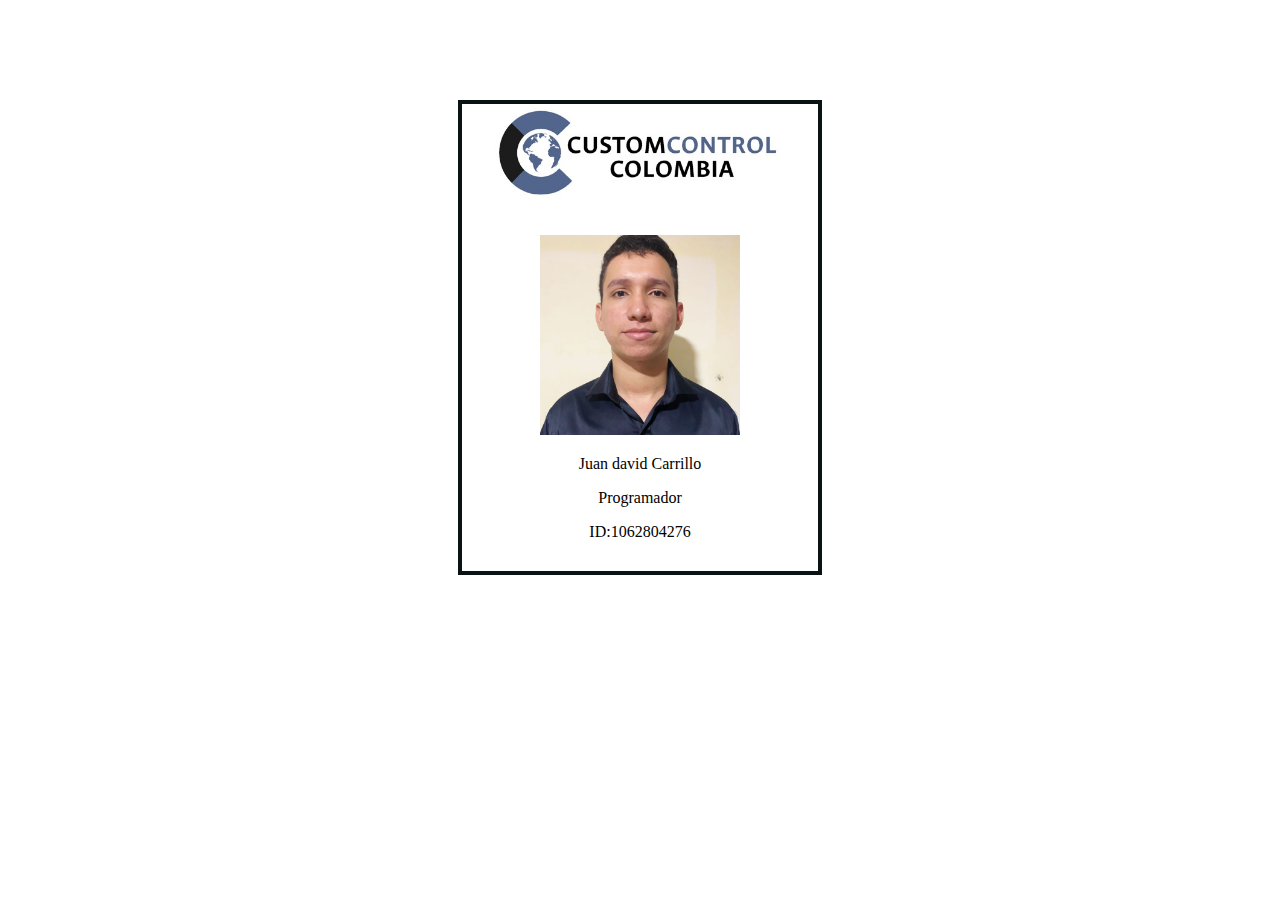
<file: index.html>
<!DOCTYPE html>
<html lang="es">
<head>
    <meta charset="UTF-8">
    <meta http-equiv="X-UA-Compatible" content="IE=edge">
    <meta name="viewport" content="width=device-width, initial-scale=1.0">
    <title>Prueba Carnet</title>
    <link rel="stylesheet" href="style.css">
</head>
<body>
    
    <div class="contenedor"><img src="img/Captura de pantalla 2023-04-05 090057.jpg" alt="logo empresa" width="300">
        <div class="hijo">
            <img src="img/Imagen de WhatsApp 2023-04-18 a las 16.43.55.jpg" alt="foto del empleado" width="200"> <br>
            
            <div class="parrafo"> 
                <p>Juan david Carrillo</p>
                <p>Programador</p>

                <p>ID:1062804276</p>
            </div>
        </div>
    </div>
</body>
</html>
</file>
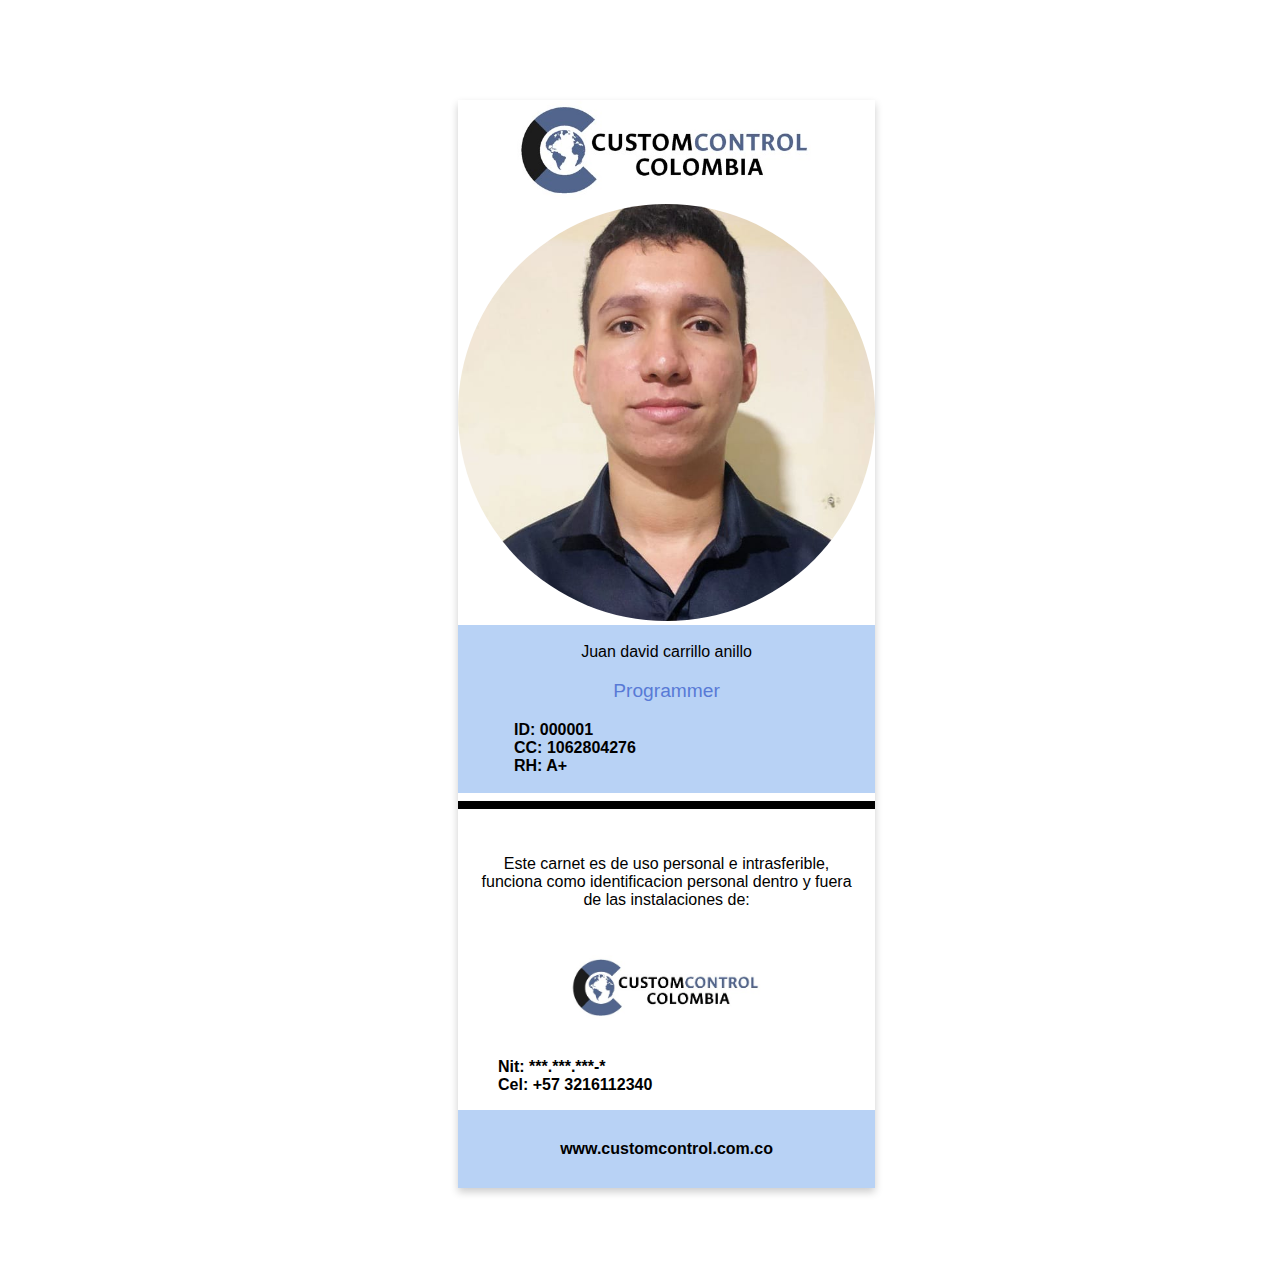
<file: Prueba2/carnet.html>
<!DOCTYPE html>
<html lang="en">
<head>
    <meta charset="UTF-8">
    <meta http-equiv="X-UA-Compatible" content="IE=edge">
    <meta name="viewport" content="width=device-width, initial-scale=1.0">
    <title>Card</title>
    <style>

body {
    font-family:'Lucida Sans', 'Lucida Sans Regular', 'Lucida Grande', 'Lucida Sans Unicode', Geneva, Verdana, sans-serif;
}
.card {
  box-shadow: 0 4px 8px 0 rgba(0,0,0,0.2);
  transition: 0.3s;
  width: 33%;
  text-align: center;
    margin: 100px;
    margin-right: 450px;
    margin-left: 450px;    
}


.card:hover {
  box-shadow: 0 8px 16px 0 rgba(79, 133, 212, 0.479);
}

.container {
  padding: 2px 16px;
  background-color:rgba(166, 199, 242, 0.8);
}
.a{
    font-size: 15   0% ;
    
}

ol{
    list-style-type: none;
    text-align: left;
}

.p{
    color: rgb(88, 122, 214);
    font-size: 120%;
}
.op{
        border-radius: 50%;
}

li{
    font-weight: bolder;
}

.img{
    border-radius: 50px;
}

.logo{
    border-radius: 500px; 
    width: 300px;
    height: 100px;
    object-fit: cover;   
    }

</style>
</head>
<body>
    
    <div class="card">
        <div class="contenedor"><img class="logo" src="../img/Captura de pantalla 2023-04-05 090057.jpg" alt="logo de la empresa">
        <img class="op" src="../img/Imagen de WhatsApp 2023-04-18 a las 16.43.55.jpg" alt="Foto empleado" style="width:100%">
        <div class="container">
          <p class="a">Juan david carrillo anillo<p>
          <p class="p">Programmer</p>

          <ol>
            <li>ID: 000001</li>
            <li>CC: 1062804276</li>
            <li>RH: A+</li>
          </ol>
        </div>
      </div>
<hr style="border: 4px solid black;">
      <div class="cards">
        <div class="title">
        <p style="padding: 30px 20px; ">Este carnet es de uso personal e intrasferible, funciona como identificacion personal dentro y fuera de las instalaciones de:</p>
            <img class="img" src="../img/Captura de pantalla 2023-04-05 090057.jpg" alt="logo Custom control" width="200"> <br> <br>

            <ul style="list-style-type: none; text-align: left;">
                <li>Nit: ***.***.***-*</li>
                <li>Cel: +57 3216112340</li>
            </ul>
            <p style="padding: 30px 2px; background-color:rgba(166, 199, 242, 0.8); "><b>www.customcontrol.com.co</b></p>

        </div>
      </div>
    
</body>
</html>
</file>
<file: style.css>
.contenedor{
    text-align: center;
    margin: 100px;
    margin-right: 450px;
    margin-left: 450px;
    border: 4px solid #0a1313;
}
.hijo{
    margin: 30px;
}
.parrafo{

    text-align: left;
    text-align: center;
    margin-right: 40px;
    margin-left: 40px;
    
}
</file>
